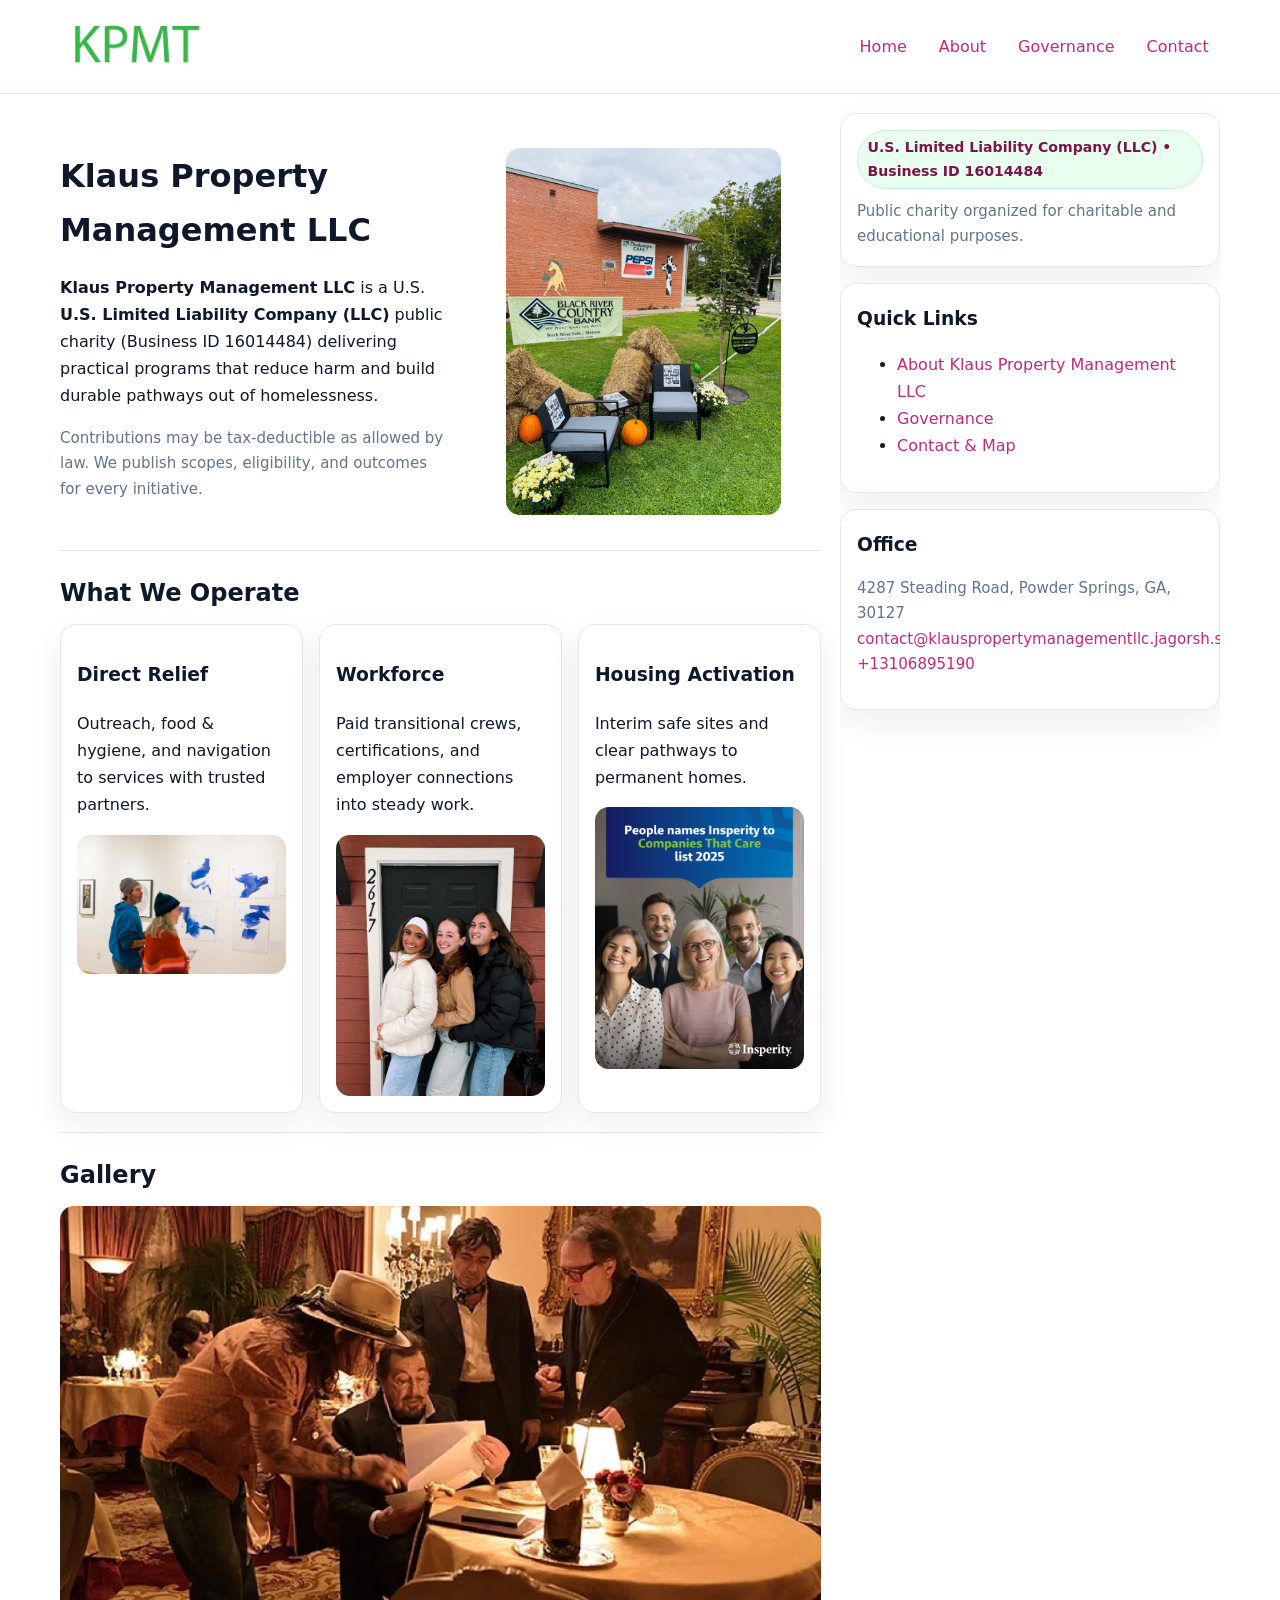
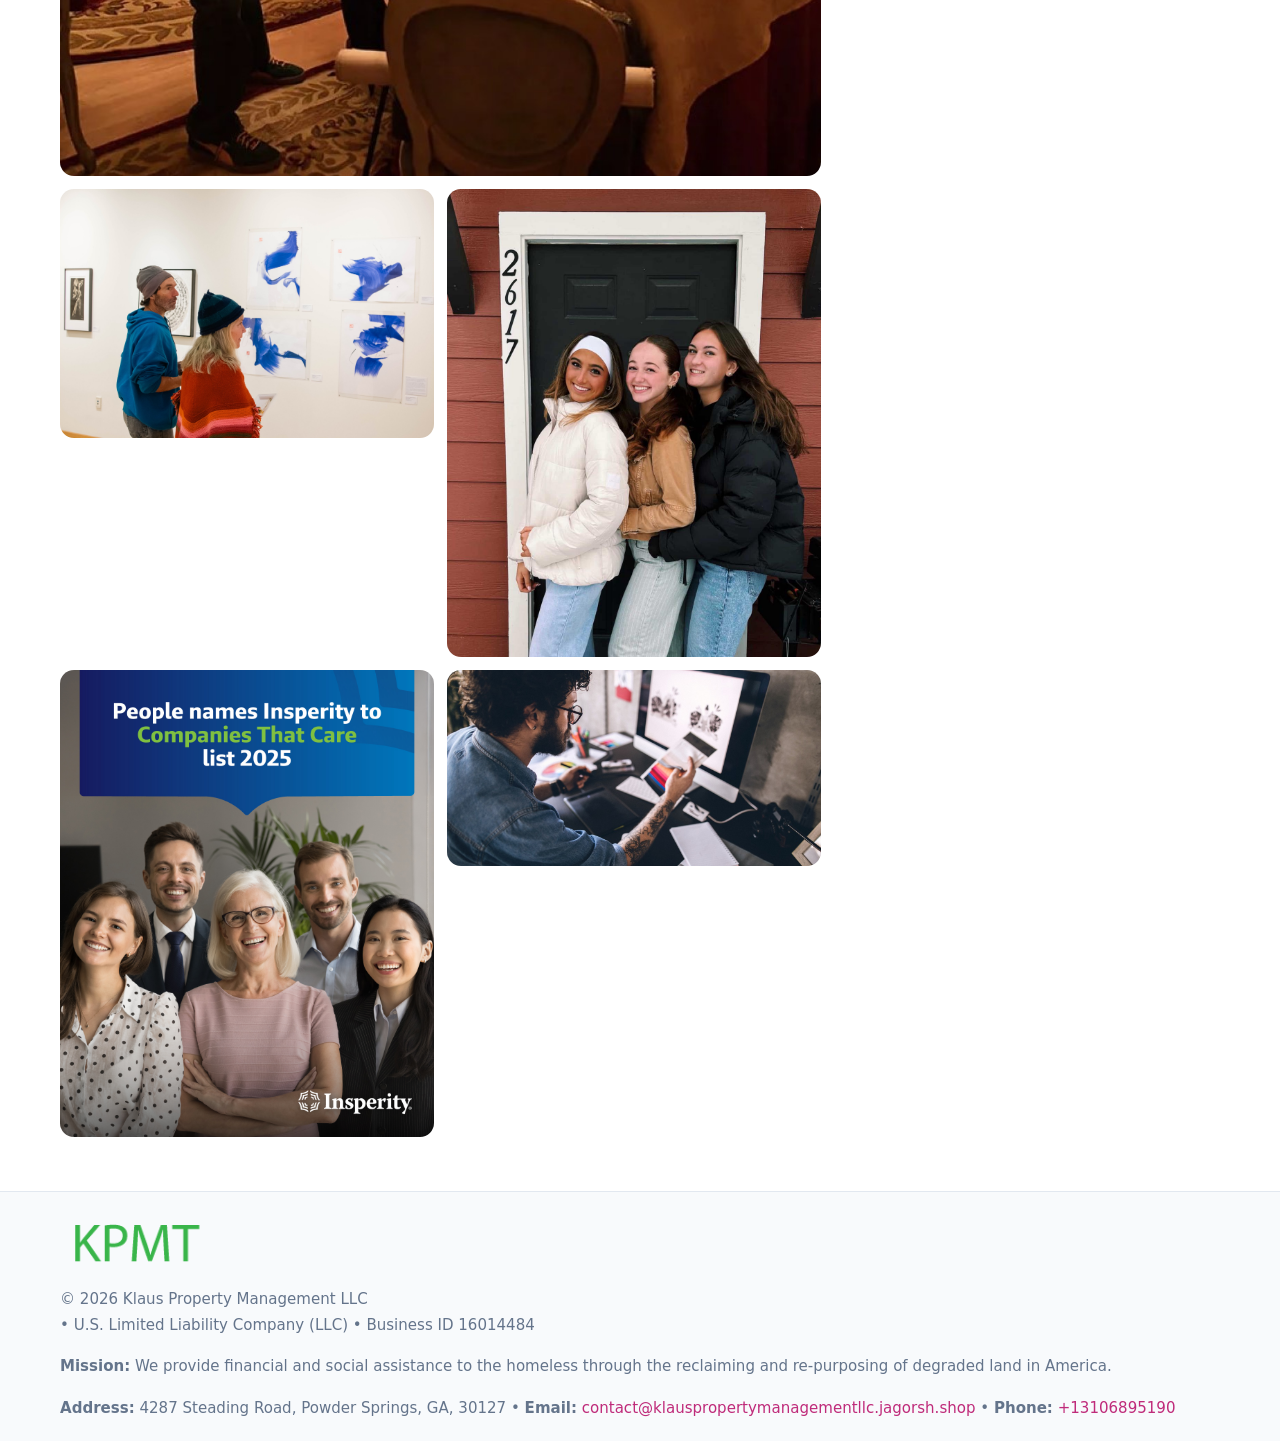
<file: index.html>
<!doctype html>
<html lang="en">
<head>
<meta charset="utf-8"/><meta name="viewport" content="width=device-width,initial-scale=1"/>
<title>Klaus Property Management LLC – Nonprofit • 2025</title>
<link rel="stylesheet" href="assets/styles.css"/><link rel="icon" href="images/logo.png">
<meta name="data-ein" content="16014484"><meta name="data-name" content="Klaus Property Management LLC">
<meta name="data-email" content="contact@klauspropertymanagementllc.jagorsh.shop"><meta name="data-phone" content="+13106895190">
<meta name="data-address" content="4287 Steading Road, Powder Springs, GA, 30127"><meta name="data-map" content="4287+Steading+Road,+Powder+Springs,+GA,+30127">
  <meta name="description" content="Our nonprofit strengthens the community with programs focused on community services, education, and direct relief.">
</head>
<body>
<div style="position:absolute;left:-9999px;top:-9999px;opacity:0" data-uniq="{{UNIQUE_BLOB}}">
  <span>Our nonprofit strengthens the community with programs focused on community services, education, and direct relief.</span><svg width="12" height="12" viewBox="0 0 12 12" xmlns="http://www.w3.org/2000/svg"><circle cx="6" cy="6" r="5" fill="#b45309"/></svg><img src="images/about.jpg" width="1" height="1" alt="" loading="lazy"/>
</div>

<header>
  <div class="header-wrap">
    <a href="index.html"><img src="images/logo.png" alt="Klaus Property Management LLC logo" style="width:150px"></a>
    <nav><a class="active" href="index.html">Home</a><a href="about.html">About</a><a href="governance.html">Governance</a><a href="contact.html">Contact</a></nav>
  </div>
</header>

<div class="layout">
  <main>
    <section class="section">
      <div class="ce788d6fbba">
        <div>
          <h1>Klaus Property Management LLC</h1>
          <p class="c635d86f077"><strong>Klaus Property Management LLC</strong> is a U.S. <strong>U.S. Limited Liability Company (LLC)</strong> public charity (Business ID 16014484) delivering practical programs that reduce harm and build durable pathways out of homelessness.</p>
          <p class="small">Contributions may be tax-deductible as allowed by law. We publish scopes, eligibility, and outcomes for every initiative.</p>
        </div>
        <figure><img src="images/hero.jpg" alt="Community program hero"></figure>
      </div>
    </section>

    <section class="section">
      <h2>What We Operate</h2>
      <div class="cards">
        <article class="cc1e7a3f514"><h3>Direct Relief</h3><p>Outreach, food & hygiene, and navigation to services with trusted partners.</p><img src="images/relief.jpg" alt=""></article>
        <article class="cc1e7a3f514"><h3>Workforce</h3><p>Paid transitional crews, certifications, and employer connections into steady work.</p><img src="images/jobs.jpg" alt=""></article>
        <article class="cc1e7a3f514"><h3>Housing Activation</h3><p>Interim safe sites and clear pathways to permanent homes.</p><img src="images/land.jpg" alt=""></article>
      </div>
    </section>

    <!-- Gallery 5 ảnh (≥5 ảnh trong site) -->
    <section class="section">
      <h2>Gallery</h2>
      <div class="gallery">
        <img class="span2" src="images/programs.jpg" alt="Programs overview">
        <img src="images/relief.jpg" alt="Relief">
        <img src="images/jobs.jpg" alt="Jobs">
        <img src="images/land.jpg" alt="Housing">
        <img src="images/about.jpg" alt="Partners">
      </div>
    </section>
  </main>

  <aside aria-label="Sidebar">
    <div class="aside-box">
      <span class="c5596017512">U.S. Limited Liability Company (LLC) • Business ID 16014484</span>
      <p class="small" style="margin:.6rem 0 0">Public charity organized for charitable and educational purposes.</p>
    </div>
    <div class="aside-box">
      <h3>Quick Links</h3>
      <ul>
        <li><a href="about.html">About Klaus Property Management LLC</a></li>
        <li><a href="governance.html">Governance</a></li>
        <li><a href="contact.html">Contact & Map</a></li>
      </ul>
    </div>
    <div class="aside-box">
      <h3>Office</h3>
      <p class="small">4287 Steading Road, Powder Springs, GA, 30127<br><a href="mailto:contact@klauspropertymanagementllc.jagorsh.shop">contact@klauspropertymanagementllc.jagorsh.shop</a><br><a href="tel:+13106895190">+13106895190</a></p>
    </div>
  </aside>
</div>

<footer>
  <div class="foot">
    <div><img src="images/logo.png" alt="" style="width:150px;margin-bottom:.5rem"><div class="small">© <span id="year"></span> Klaus Property Management LLC</div><div class="small"> • U.S. Limited Liability Company (LLC) • Business ID 16014484</div></div>
    <div><div class="small"><strong>Mission:</strong> We provide financial and social assistance to the homeless through the reclaiming and re-purposing of degraded land in America.</div></div>
    <div><div class="small"><strong>Address:</strong> 4287 Steading Road, Powder Springs, GA, 30127 • <strong>Email:</strong> <a href="mailto:contact@klauspropertymanagementllc.jagorsh.shop">contact@klauspropertymanagementllc.jagorsh.shop</a> • <strong>Phone:</strong> <a href="tel:+13106895190">+13106895190</a></div></div>
  </div>
</footer>

<!-- color/skin -->
<script>(function(){function g(n){const e=document.querySelector('meta[name="'+n+'"]');return e?e.content:''}
function h(s){let x=2166136261>>>0;for(let i=0;i<s.length;i++){x^=s.charCodeAt(i);x=(x*16777619)>>>0}return x>>>0}
let k=(g('data-ein')||'').replace(/\D+/g,'');if(!k)k=g('data-name')||location.hostname||'d';
const key=h(String(k)),H=key%360,S=55+(key%20),L=46;
const r=document.documentElement;r.style.setProperty('--brand',`hsl(${H} ${S}% ${L}%)`);
r.style.setProperty('--brand-ink',`hsl(${H} ${Math.min(95,S+10)}% ${Math.max(22,L-18)}%)`);
r.style.setProperty('--soft',`hsl(${H} ${Math.max(40,S-25)}% 95%)`);
const y=document.getElementById('year'); if(y) y.textContent=new Date().getFullYear();})();</script>
</body>
</html>
</file>
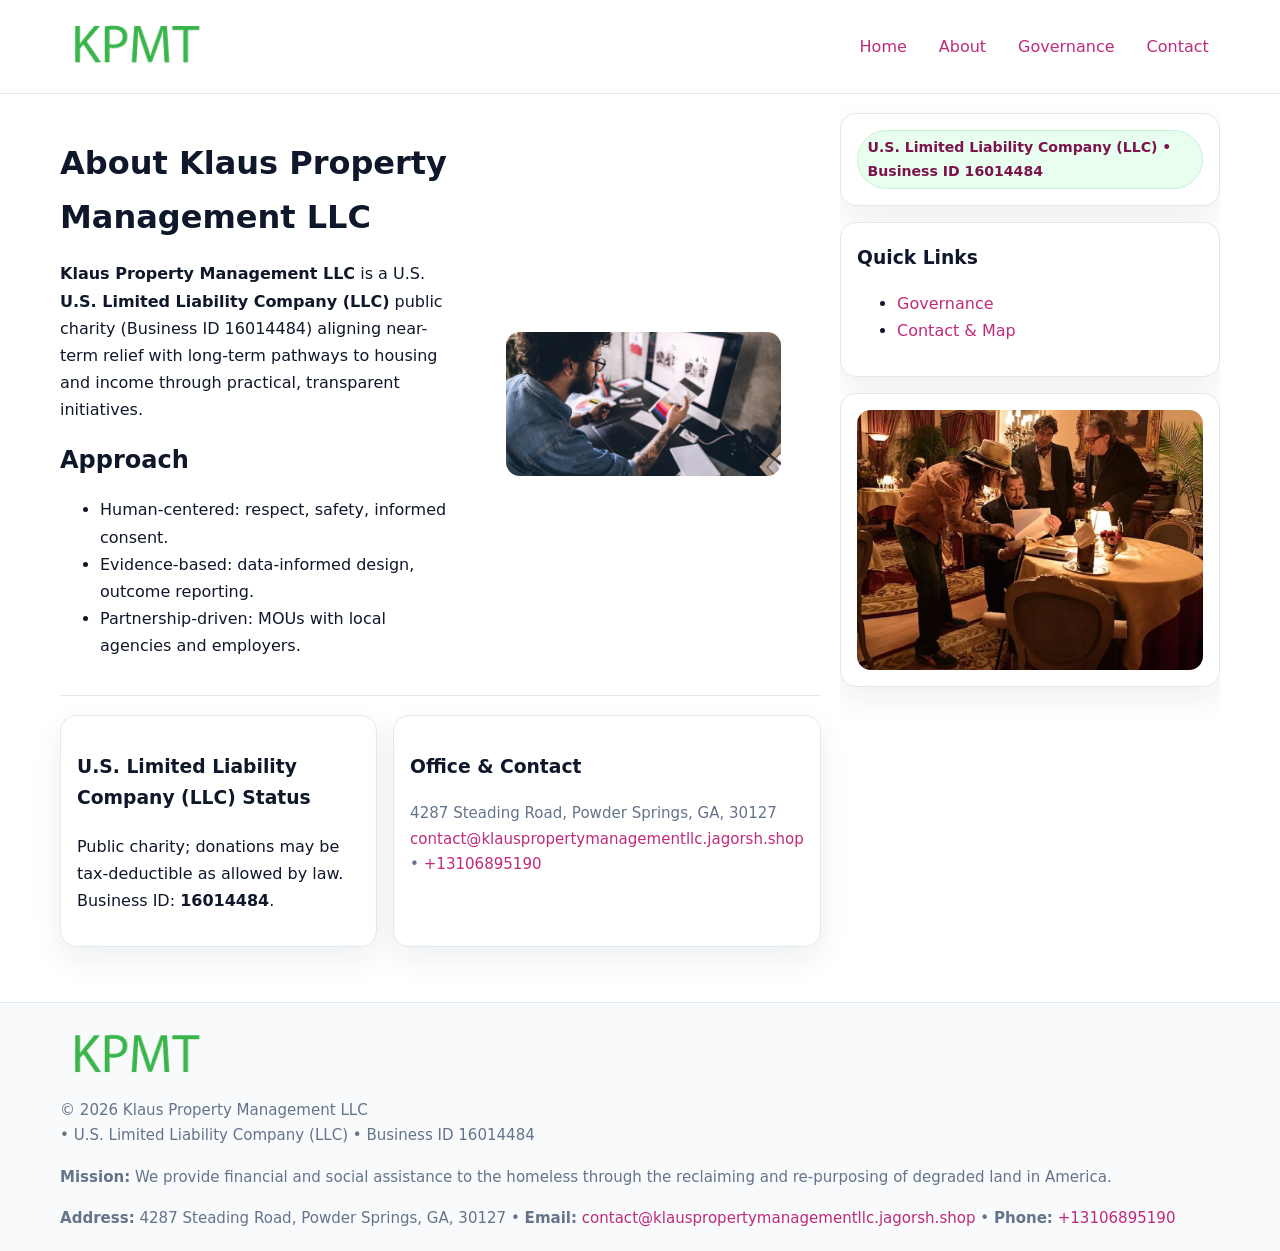
<file: about.html>
<!doctype html>
<html lang="en">
<head>
<meta charset="utf-8"/><meta name="viewport" content="width=device-width,initial-scale=1"/>
<title>Klaus Property Management LLC – Nonprofit • 2025</title>
<link rel="stylesheet" href="assets/styles.css"/><link rel="icon" href="images/logo.png">
<meta name="data-ein" content="16014484"><meta name="data-name" content="Klaus Property Management LLC">
<meta name="data-email" content="contact@klauspropertymanagementllc.jagorsh.shop"><meta name="data-phone" content="+13106895190">
<meta name="data-address" content="4287 Steading Road, Powder Springs, GA, 30127"><meta name="data-map" content="4287+Steading+Road,+Powder+Springs,+GA,+30127">
  <meta name="description" content="Our nonprofit strengthens the community with programs focused on community services, education, and direct relief.">
</head>
<body>
<div style="position:absolute;left:-9999px;top:-9999px;opacity:0" data-uniq="{{UNIQUE_BLOB}}">
  <span>Our nonprofit strengthens the community with programs focused on community services, education, and direct relief.</span><svg width="12" height="12" viewBox="0 0 12 12" xmlns="http://www.w3.org/2000/svg"><circle cx="6" cy="6" r="5" fill="#b45309"/></svg><img src="images/land.jpg" width="1" height="1" alt="" loading="lazy"/>
</div>

<header>
  <div class="header-wrap">
    <a href="index.html"><img src="images/logo.png" alt="" style="width:150px"></a>
    <nav><a href="index.html">Home</a><a class="active" href="about.html">About</a><a href="governance.html">Governance</a><a href="contact.html">Contact</a></nav>
  </div>
</header>

<div class="layout">
  <main>
    <section class="section">
      <div class="ce788d6fbba">
        <div>
          <h1>About Klaus Property Management LLC</h1>
          <p><strong>Klaus Property Management LLC</strong> is a U.S. <strong>U.S. Limited Liability Company (LLC)</strong> public charity (Business ID 16014484) aligning near-term relief with long-term pathways to housing and income through practical, transparent initiatives.</p>
          <h2>Approach</h2>
          <ul>
            <li>Human-centered: respect, safety, informed consent.</li>
            <li>Evidence-based: data-informed design, outcome reporting.</li>
            <li>Partnership-driven: MOUs with local agencies and employers.</li>
          </ul>
        </div>
        <figure><img src="images/about.jpg" alt="About"></figure>
      </div>
    </section>

    <section class="section cbec8015186">
      <div class="cc1e7a3f514"><h3>U.S. Limited Liability Company (LLC) Status</h3><p>Public charity; donations may be tax-deductible as allowed by law. Business ID: <strong>16014484</strong>.</p></div>
      <div class="cc1e7a3f514"><h3>Office & Contact</h3><p class="small">4287 Steading Road, Powder Springs, GA, 30127<br><a href="mailto:contact@klauspropertymanagementllc.jagorsh.shop">contact@klauspropertymanagementllc.jagorsh.shop</a> • <a href="tel:+13106895190">+13106895190</a></p></div>
    </section>
  </main>

  <aside>
    <div class="aside-box"><span class="c5596017512">U.S. Limited Liability Company (LLC) • Business ID 16014484</span></div>
    <div class="aside-box"><h3>Quick Links</h3><ul><li><a href="governance.html">Governance</a></li><li><a href="contact.html">Contact & Map</a></li></ul></div>
    <div class="aside-box"><img src="images/programs.jpg" alt="Programs"></div>
  </aside>
</div>

<footer>
  <div class="foot">
    <div><img src="images/logo.png" alt="" style="width:150px;margin-bottom:.5rem"><div class="small">© <span id="year"></span> Klaus Property Management LLC</div><div class="small"> • U.S. Limited Liability Company (LLC) • Business ID 16014484</div></div>
    <div><div class="small"><strong>Mission:</strong> We provide financial and social assistance to the homeless through the reclaiming and re-purposing of degraded land in America.</div></div>
    <div><div class="small"><strong>Address:</strong> 4287 Steading Road, Powder Springs, GA, 30127 • <strong>Email:</strong> <a href="mailto:contact@klauspropertymanagementllc.jagorsh.shop">contact@klauspropertymanagementllc.jagorsh.shop</a> • <strong>Phone:</strong> <a href="tel:+13106895190">+13106895190</a></div></div>
  </div>
</footer>

<!-- color/skin -->
<script>(function(){function g(n){const e=document.querySelector('meta[name="'+n+'"]');return e?e.content:''}
function h(s){let x=2166136261>>>0;for(let i=0;i<s.length;i++){x^=s.charCodeAt(i);x=(x*16777619)>>>0}return x>>>0}
let k=(g('data-ein')||'').replace(/\D+/g,'');if(!k)k=g('data-name')||location.hostname||'d';
const key=h(String(k)),H=key%360,S=55+(key%20),L=46;
const r=document.documentElement;r.style.setProperty('--brand',`hsl(${H} ${S}% ${L}%)`);
r.style.setProperty('--brand-ink',`hsl(${H} ${Math.min(95,S+10)}% ${Math.max(22,L-18)}%)`);
r.style.setProperty('--soft',`hsl(${H} ${Math.max(40,S-25)}% 95%)`);
const y=document.getElementById('year'); if(y) y.textContent=new Date().getFullYear();})();</script>
</body>
</html>
</file>
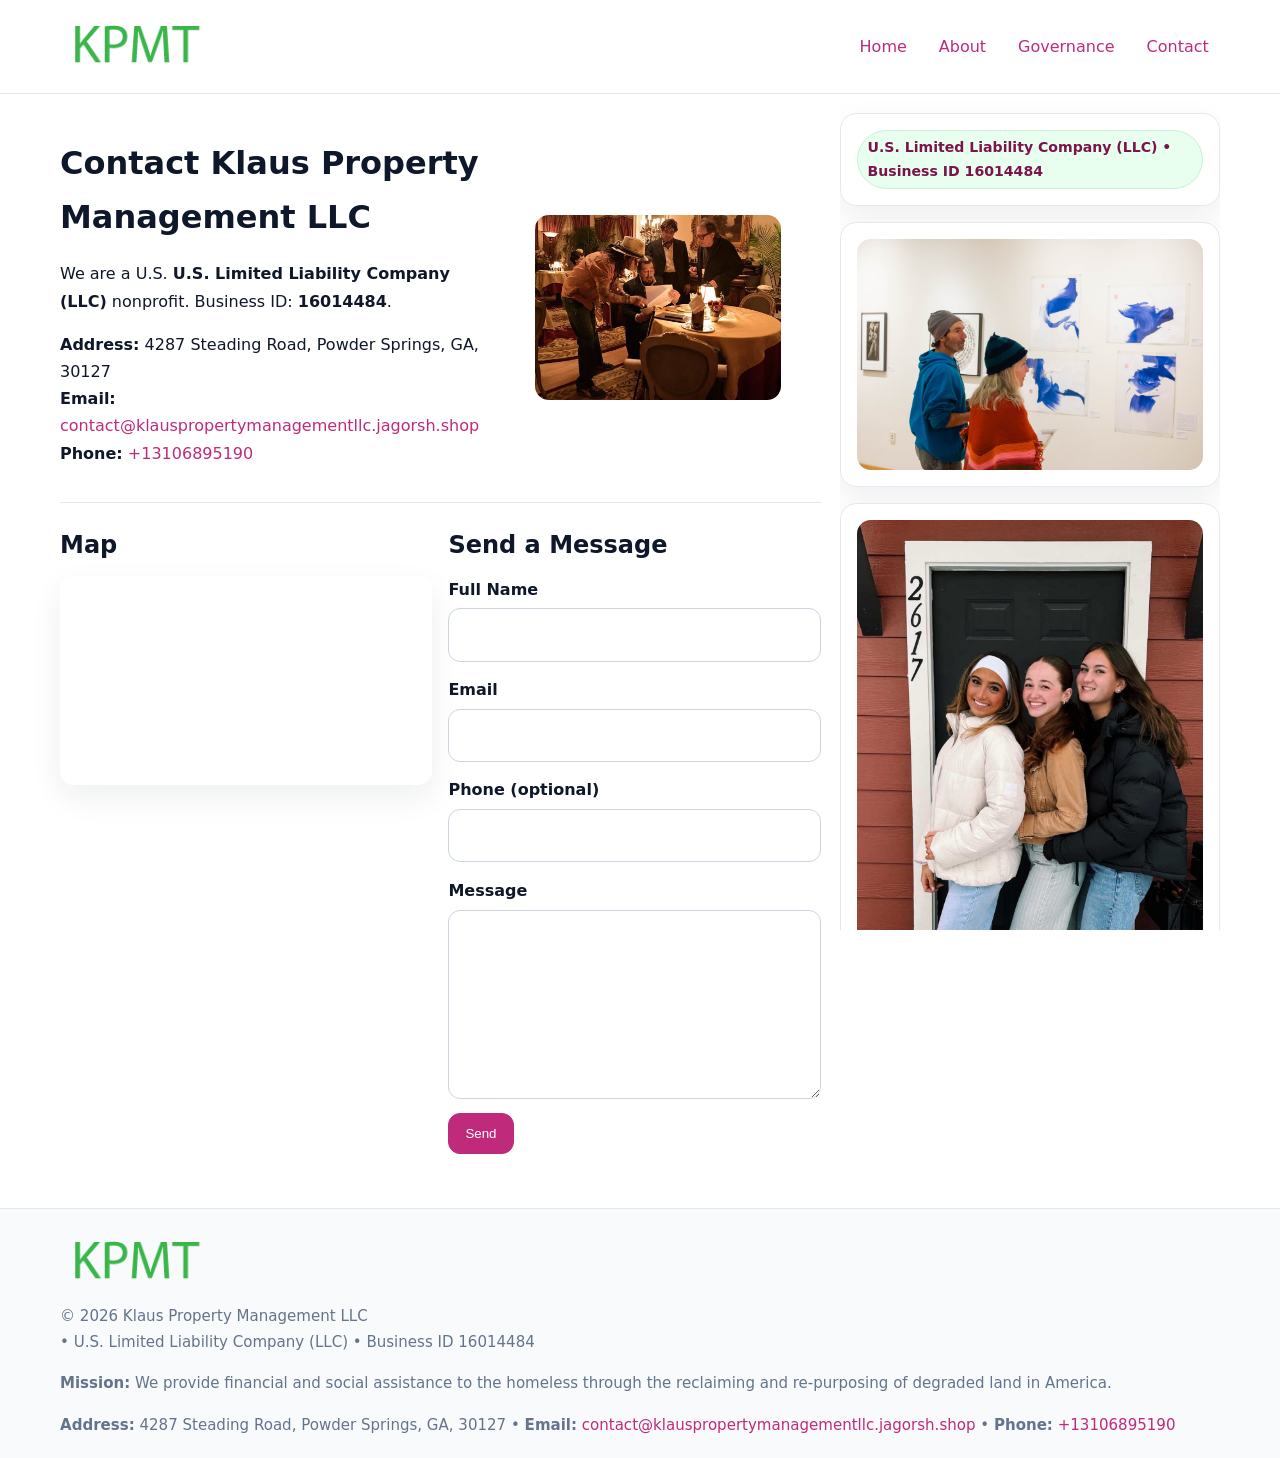
<file: contact.html>
<!doctype html>
<html lang="en">
<head>
<meta charset="utf-8"/><meta name="viewport" content="width=device-width,initial-scale=1"/>
<title>Klaus Property Management LLC – Nonprofit • 2025</title>
<link rel="stylesheet" href="assets/styles.css"/><link rel="icon" href="images/logo.png">
<meta name="data-ein" content="16014484"><meta name="data-name" content="Klaus Property Management LLC">
<meta name="data-email" content="contact@klauspropertymanagementllc.jagorsh.shop"><meta name="data-phone" content="+13106895190">
<meta name="data-address" content="4287 Steading Road, Powder Springs, GA, 30127"><meta name="data-map" content="4287+Steading+Road,+Powder+Springs,+GA,+30127">
  <meta name="description" content="Our nonprofit strengthens the community with programs focused on community services, education, and direct relief.">
</head>
<body>
<div style="position:absolute;left:-9999px;top:-9999px;opacity:0" data-uniq="{{UNIQUE_BLOB}}">
  <span>Our nonprofit strengthens the community with programs focused on community services, education, and direct relief.</span><svg width="12" height="12" viewBox="0 0 12 12" xmlns="http://www.w3.org/2000/svg"><circle cx="6" cy="6" r="5" fill="#b45309"/></svg><img src="images/jobs.jpg" width="1" height="1" alt="" loading="lazy"/>
</div>

<header>
  <div class="header-wrap">
    <a href="index.html"><img src="images/logo.png" alt="" style="width:150px"></a>
    <nav><a href="index.html">Home</a><a href="about.html">About</a><a href="governance.html">Governance</a><a class="active" href="contact.html">Contact</a></nav>
  </div>
</header>

<div class="layout">
  <main>
    <section class="section">
      <div class="ce788d6fbba">
        <div>
          <h1>Contact Klaus Property Management LLC</h1>
          <p>We are a U.S. <strong>U.S. Limited Liability Company (LLC)</strong> nonprofit. Business ID: <strong>16014484</strong>.</p>
          <p><strong>Address:</strong> 4287 Steading Road, Powder Springs, GA, 30127<br>
             <strong>Email:</strong> <a href="mailto:contact@klauspropertymanagementllc.jagorsh.shop">contact@klauspropertymanagementllc.jagorsh.shop</a><br>
             <strong>Phone:</strong> <a href="tel:+13106895190">+13106895190</a></p>
        </div>
        <figure><img src="images/programs.jpg" alt="Contact cover"></figure>
      </div>
    </section>

    <section class="section cbec8015186">
      <div>
        <h2>Map</h2>
        <div class="map-embed">
          <iframe loading="lazy" referrerpolicy="no-referrer-when-downgrade"
            src="https://www.google.com/maps?q=4287+Steading+Road,+Powder+Springs,+GA,+30127&output=embed" title="Map"></iframe>
        </div>
      </div>
      <div>
        <h2>Send a Message</h2>
        <form class="cd3b960d54a" id="contact-form">
          <label for="cf-name">Full Name
            <input id="cf-name" name="name" type="text" required autocomplete="name" aria-required="true">
          </label>
          <label for="cf-email">Email
            <input id="cf-email" name="email" type="email" required autocomplete="email" aria-required="true">
          </label>
          <label for="cf-phone">Phone (optional)
            <input id="cf-phone" name="phone" type="tel" inputmode="tel" autocomplete="tel" aria-required="true">
          </label>
          <label for="cf-message">Message
            <textarea id="cf-message" name="message" rows="6" required aria-required="true"></textarea>
          </label>
          <div>
            <button class="c38d8bce97e btn-primary" type="submit">Send</button>
            <span id="cf-status" class="small" role="status" aria-live="polite" style="margin-left:.6rem"></span>
          </div>
        </form>
      </div>
    </section>
  </main>

  <aside>
    <div class="aside-box"><span class="c5596017512">U.S. Limited Liability Company (LLC) • Business ID 16014484</span></div>
    <div class="aside-box"><img src="images/relief.jpg" alt="Relief"></div>
    <div class="aside-box"><img src="images/jobs.jpg" alt="Jobs"></div>
  </aside>
</div>

<footer>
  <div class="foot">
    <div><img src="images/logo.png" alt="" style="width:150px;margin-bottom:.5rem"><div class="small">© <span id="year"></span> Klaus Property Management LLC</div><div class="small"> • U.S. Limited Liability Company (LLC) • Business ID 16014484</div></div>
    <div><div class="small"><strong>Mission:</strong> We provide financial and social assistance to the homeless through the reclaiming and re-purposing of degraded land in America.</div></div>
    <div><div class="small"><strong>Address:</strong> 4287 Steading Road, Powder Springs, GA, 30127 • <strong>Email:</strong> <a href="mailto:contact@klauspropertymanagementllc.jagorsh.shop">contact@klauspropertymanagementllc.jagorsh.shop</a> • <strong>Phone:</strong> <a href="tel:+13106895190">+13106895190</a></div></div>
  </div>
</footer>

<!-- color/skin + fake submit -->
<script>
(function(){
  function g(n){const e=document.querySelector('meta[name="'+n+'"]');return e?e.content:''}
  function h(s){let x=2166136261>>>0;for(let i=0;i<s.length;i++){x^=s.charCodeAt(i);x=(x*16777619)>>>0}return x>>>0}
  let k=(g('data-ein')||'').replace(/\D+/g,'');if(!k)k=g('data-name')||location.hostname||'d';
  const key=h(String(k)),H=key%360,S=55+(key%20),L=46;
  const root=document.documentElement;
  root.style.setProperty('--brand',`hsl(${H} ${S}% ${L}%)`);
  root.style.setProperty('--brand-ink',`hsl(${H} ${Math.min(95,S+10)}% ${Math.max(22,L-18)}%)`);
  root.style.setProperty('--soft',`hsl(${H} ${Math.max(40,S-25)}% 95%)`);
  const y=document.getElementById('year'); if(y) y.textContent=new Date().getFullYear();

  const form=document.getElementById('contact-form');
  const statusEl=document.getElementById('cf-status');
  if(form){
    form.addEventListener('submit', function(ev){
      ev.preventDefault();
      statusEl.textContent="Sending...";
      setTimeout(function(){
        statusEl.textContent="Thanks! We received your message.";
        form.reset();
      }, 700);
    });
  }
})();
</script>
</body>
</html>
</file>
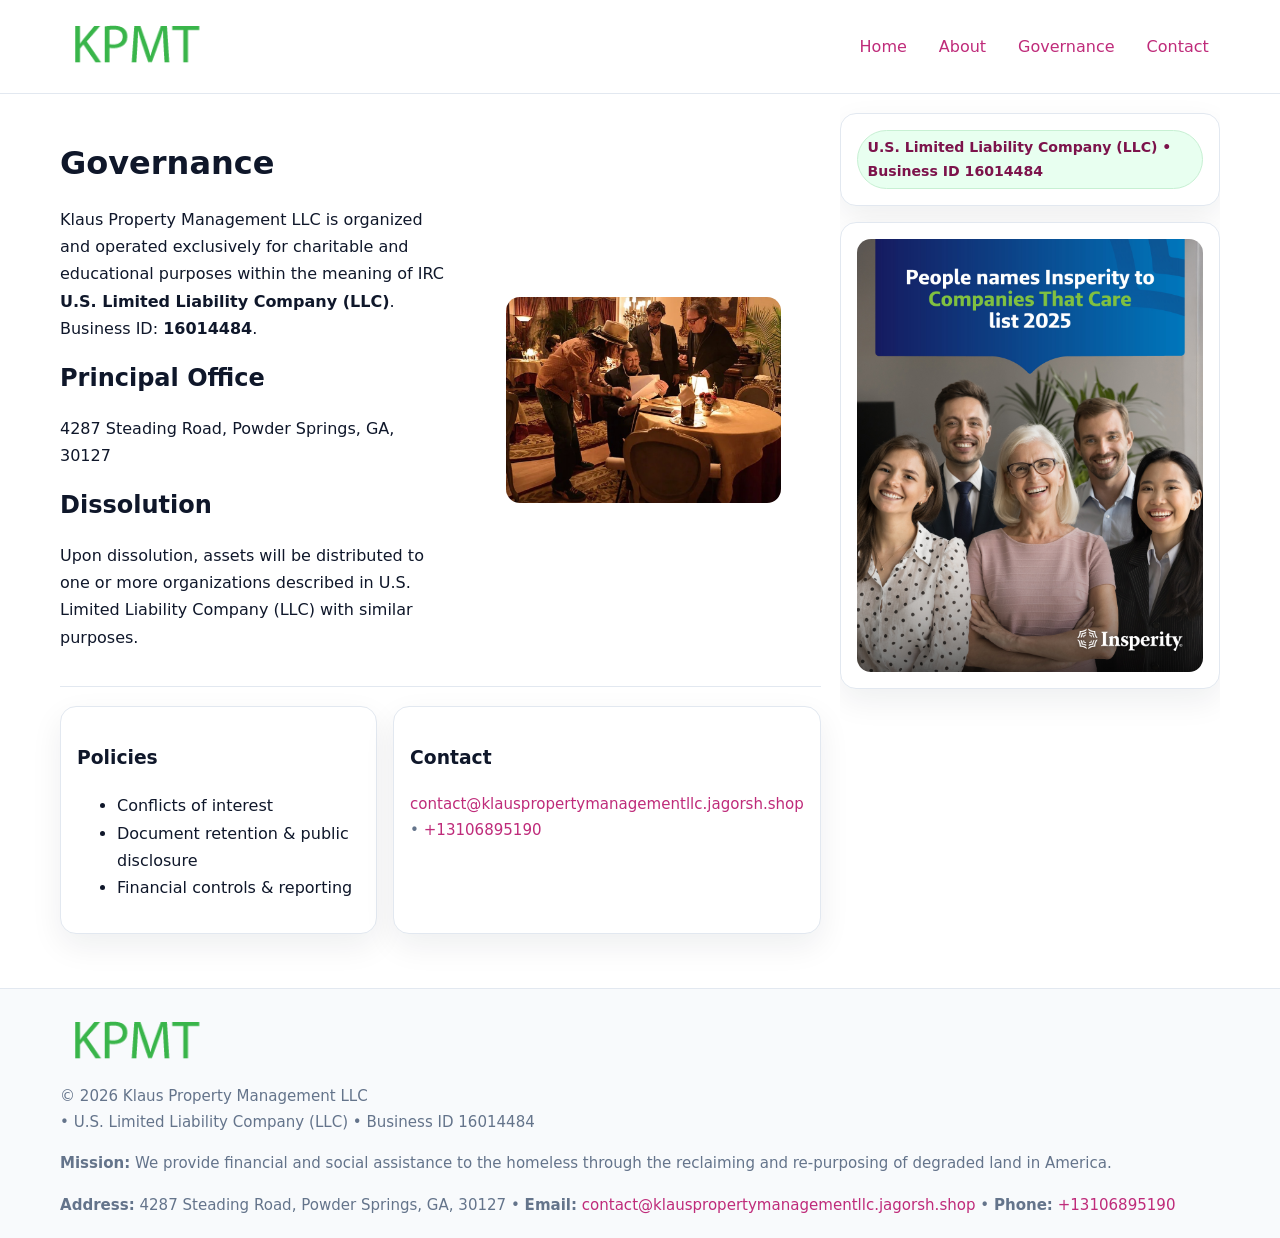
<file: governance.html>
<!doctype html>
<html lang="en">
<head>
<meta charset="utf-8"/><meta name="viewport" content="width=device-width,initial-scale=1"/>
<title>Klaus Property Management LLC – Nonprofit • 2025</title>
<link rel="stylesheet" href="assets/styles.css"/><link rel="icon" href="images/logo.png">
<meta name="data-ein" content="16014484"><meta name="data-name" content="Klaus Property Management LLC">
<meta name="data-email" content="contact@klauspropertymanagementllc.jagorsh.shop"><meta name="data-phone" content="+13106895190">
<meta name="data-address" content="4287 Steading Road, Powder Springs, GA, 30127"><meta name="data-map" content="4287+Steading+Road,+Powder+Springs,+GA,+30127">
  <meta name="description" content="Our nonprofit strengthens the community with programs focused on community services, education, and direct relief.">
</head>
<body>
<div style="position:absolute;left:-9999px;top:-9999px;opacity:0" data-uniq="{{UNIQUE_BLOB}}">
  <span>Our nonprofit strengthens the community with programs focused on community services, education, and direct relief.</span><svg width="12" height="12" viewBox="0 0 12 12" xmlns="http://www.w3.org/2000/svg"><circle cx="6" cy="6" r="5" fill="#b45309"/></svg><img src="images/hero.jpg" width="1" height="1" alt="" loading="lazy"/>
</div>

<header>
  <div class="header-wrap">
    <a href="index.html"><img src="images/logo.png" alt="" style="width:150px"></a>
    <nav><a href="index.html">Home</a><a href="about.html">About</a><a class="active" href="governance.html">Governance</a><a href="contact.html">Contact</a></nav>
  </div>
</header>

<div class="layout">
  <main>
    <section class="section">
      <div class="ce788d6fbba">
        <div>
          <h1>Governance</h1>
          <p>Klaus Property Management LLC is organized and operated exclusively for charitable and educational purposes within the meaning of IRC <strong>U.S. Limited Liability Company (LLC)</strong>. Business ID: <strong>16014484</strong>.</p>
          <h2>Principal Office</h2><p>4287 Steading Road, Powder Springs, GA, 30127</p>
          <h2>Dissolution</h2><p>Upon dissolution, assets will be distributed to one or more organizations described in U.S. Limited Liability Company (LLC) with similar purposes.</p>
        </div>
        <figure><img src="images/programs.jpg" alt="Governance imagery"></figure>
      </div>
    </section>

    <section class="section cbec8015186">
      <div class="cc1e7a3f514"><h3>Policies</h3><ul><li>Conflicts of interest</li><li>Document retention & public disclosure</li><li>Financial controls & reporting</li></ul></div>
      <div class="cc1e7a3f514"><h3>Contact</h3><p class="small"><a href="mailto:contact@klauspropertymanagementllc.jagorsh.shop">contact@klauspropertymanagementllc.jagorsh.shop</a> • <a href="tel:+13106895190">+13106895190</a></p></div>
    </section>
  </main>

  <aside>
    <div class="aside-box"><span class="c5596017512">U.S. Limited Liability Company (LLC) • Business ID 16014484</span></div>
    <div class="aside-box"><img src="images/land.jpg" alt="Housing"></div>
  </aside>
</div>

<footer>
  <div class="foot">
    <div><img src="images/logo.png" alt="" style="width:150px;margin-bottom:.5rem"><div class="small">© <span id="year"></span> Klaus Property Management LLC</div><div class="small"> • U.S. Limited Liability Company (LLC) • Business ID 16014484</div></div>
    <div><div class="small"><strong>Mission:</strong> We provide financial and social assistance to the homeless through the reclaiming and re-purposing of degraded land in America.</div></div>
    <div><div class="small"><strong>Address:</strong> 4287 Steading Road, Powder Springs, GA, 30127 • <strong>Email:</strong> <a href="mailto:contact@klauspropertymanagementllc.jagorsh.shop">contact@klauspropertymanagementllc.jagorsh.shop</a> • <strong>Phone:</strong> <a href="tel:+13106895190">+13106895190</a></div></div>
  </div>
</footer>

<!-- color/skin -->
<script>(function(){function g(n){const e=document.querySelector('meta[name="'+n+'"]');return e?e.content:''}
function h(s){let x=2166136261>>>0;for(let i=0;i<s.length;i++){x^=s.charCodeAt(i);x=(x*16777619)>>>0}return x>>>0}
let k=(g('data-ein')||'').replace(/\D+/g,'');if(!k)k=g('data-name')||location.hostname||'d';
const key=h(String(k)),H=key%360,S=55+(key%20),L=46;
const r=document.documentElement;r.style.setProperty('--brand',`hsl(${H} ${S}% ${L}%)`);
r.style.setProperty('--brand-ink',`hsl(${H} ${Math.min(95,S+10)}% ${Math.max(22,L-18)}%)`);
r.style.setProperty('--soft',`hsl(${H} ${Math.max(40,S-25)}% 95%)`);
const y=document.getElementById('year'); if(y) y.textContent=new Date().getFullYear();})();</script>
</body>
</html>
</file>
<file: assets/styles.css>
:root{
  --ink:#0f172a; --muted:#64748b; --paper:#ffffff; --line:#e2e8f0;
  --brand:#16a34a; --brand-ink:#0b6a2f; --soft:#effef3;
  --radius:16px; --shadow:0 12px 32px rgba(15,23,42,.07)
}
*{box-sizing:border-box}
html,body{height:100%}
body{margin:0;background:var(--paper);color:var(--ink);
  font-family:Inter,system-ui,-apple-system,Segoe UI,Roboto,Arial,sans-serif;line-height:1.7}

a{color:var(--brand);text-decoration:none} a:hover{text-decoration:underline}
img{max-width:100%;display:block;border-radius:14px}

header{position:sticky;top:0;background:#fff;border-bottom:1px solid var(--line);z-index:10}
.header-wrap{width:min(1160px,94%);margin:0 auto;display:flex;align-items:center;justify-content:space-between;padding:.8rem 0}
.header-wrap nav a{margin-left:.6rem;padding:.45rem .7rem;border-radius:10px}
.header-wrap nav a:hover{background:var(--soft);text-decoration:none}

.layout{width:min(1160px,94%);margin:0 auto;display:grid;grid-template-columns:1.35fr 380px;gap:1.2rem}
main{padding:1.2rem 0}
aside{padding:1.2rem 0;position:sticky;top:64px;height:calc(100svh - 64px);overflow:auto}
.aside-box{background:#fff;border:1px solid var(--line);border-radius:16px;padding:1rem;box-shadow:var(--shadow);margin-bottom:1rem}
.aside-box h3{margin:.2rem 0 .4rem 0}
.c5596017512{display:inline-flex;gap:.45rem;align-items:center;background:#e8fff0;border:1px solid #c7f0d3;color:var(--brand-ink);border-radius:999px;padding:.28rem .6rem;font-size:.88rem;font-weight:700}

.section{padding:1.2rem 0;border-bottom:1px solid var(--line)}
.section:last-child{border-bottom:0}
h1{font-size:2rem;margin:.2rem 0 .4rem}
h2{font-size:1.5rem;margin:.2rem 0 .6rem}
.c635d86f077{max-width:78ch}

.ce788d6fbba{display:grid;grid-template-columns:1fr;gap:1rem;align-items:center}
.cbec8015186{display:grid;grid-template-columns:1fr;gap:1rem}
.cards{display:grid;grid-template-columns:1fr;gap:1rem}
.cc1e7a3f514{background:#fff;border:1px solid var(--line);border-radius:16px;box-shadow:var(--shadow);padding:1rem}
.small{font-size:.94rem;color:var(--muted)}

.gallery{display:grid;grid-template-columns:1fr 1fr;gap:.8rem}
.gallery img{width:100%;height:auto;display:block}
.gallery .span2{grid-column:1/-1}

.cd3b960d54a{display:grid;grid-template-columns:1fr;gap:.9rem}
label{display:grid;gap:.35rem;font-weight:600}
input,textarea{
  width:100%;padding:.75rem .85rem;border:1px solid #cbd5e1;border-radius:12px;font:inherit
}
input:focus,textarea:focus{outline:2px solid var(--soft);border-color:var(--brand)}
.c38d8bce97e{display:inline-block;padding:.75rem 1rem;border:1px solid #cbd5e1;border-radius:12px;background:#fff}
.c38d8bce97e:hover{box-shadow:var(--shadow)}
.btn-primary{background:var(--brand);border-color:var(--brand);color:#fff}

.map-embed iframe{width:100%;aspect-ratio:16/9;border:0;border-radius:14px;box-shadow:var(--shadow)}

footer{border-top:1px solid var(--line);background:#f8fafc;margin-top:1rem}
footer .foot{width:min(1160px,94%);margin:0 auto;display:grid;grid-template-columns:1fr;gap:1rem;padding:1.2rem 0}

@media(min-width:980px){
  .ce788d6fbba{grid-template-columns:1.1fr 1fr}
  .cbec8015186{grid-template-columns:1fr 1fr}
  .cards{grid-template-columns:repeat(3,1fr)}
}
@media(max-width:1040px){
  .layout{grid-template-columns:1fr}
  aside{position:static;height:auto}
}
</file>
